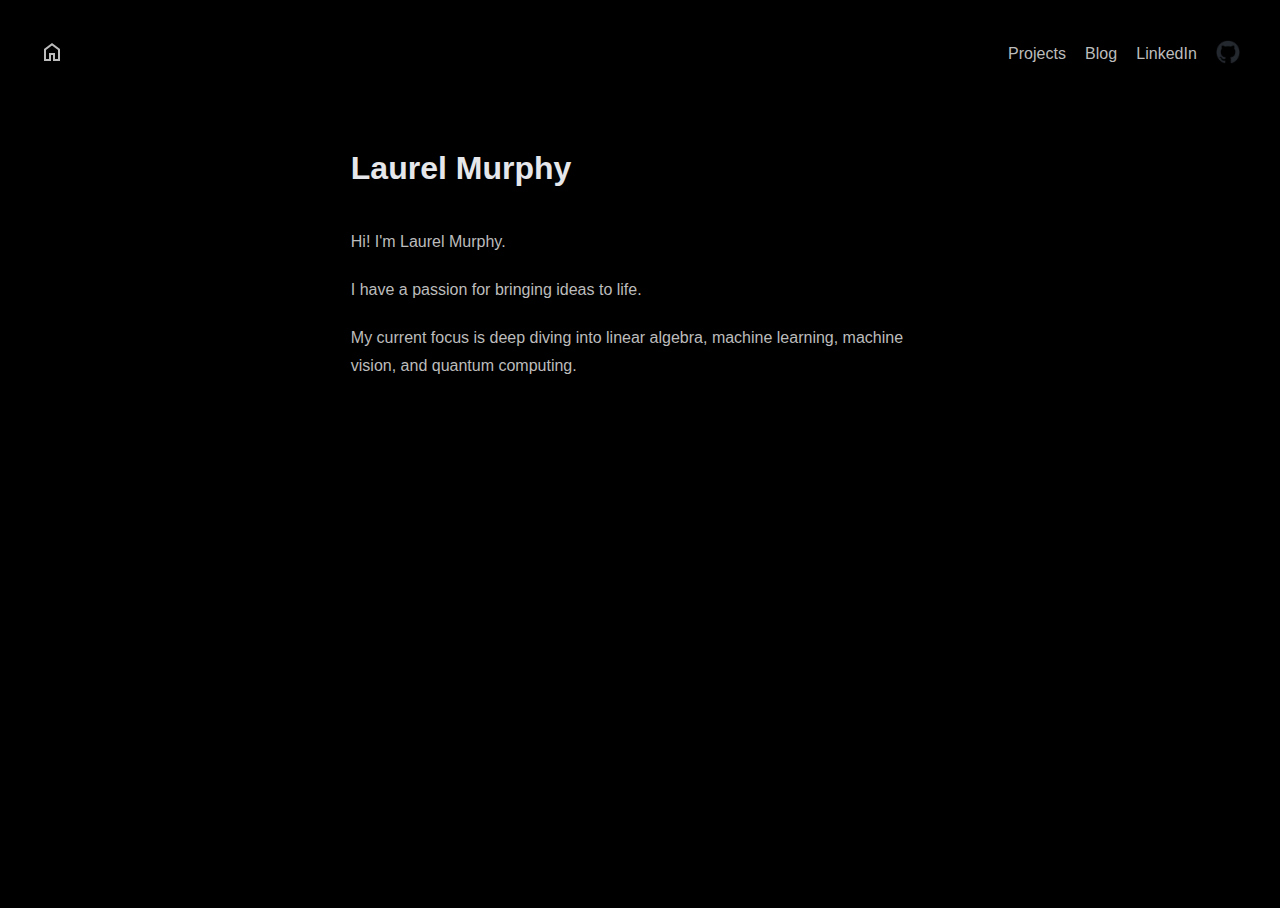
<file: index.html>
<!DOCTYPE html>
<html lang="en">
  <head>
    <meta charset="UTF-8" />
    <meta name="viewport" content="width=device-width, initial-scale=1.0" />
    <title>Laurel Murphy</title>
    <link rel="stylesheet" href="main.css" />
  </head>
  <body>
    <div class="main-page-container">
      <header class="header">
        <nav class="nav">
          <a href="index.html" class="home-specs">
            <img
              class="home-button"
              src="content/home_dark_grey.png"
              alt="cute!"
            />
          </a>

          <div class="right">
            <a href="projects/projects.html">Projects</a>
            <a href="blog/blog.html">Blog</a>
            <a href="https://www.linkedin.com/in/jasper-murphy/">LinkedIn</a>

            <a href="https://github.com/LJMurphyy">
              <img class="gh-logo" src="content/github-mark.png" alt="GitHub" />
            </a>
          </div>
        </nav>
      </header>

      <button id="backToTop">
        <img
          class="up-arrow"
          src="content/arrow_upward_dark_grey.png"
          alt="Up Arrow"
        />
      </button>

      <main class="content-container posx posy">
        <div class="specs m-auto m-bottom">
          <h1 class="name-title m-zero">Laurel Murphy</h1>
        </div>
        <article>
          <div class="specs m-auto m-bottom">
            <p>Hi! I'm Laurel Murphy.</p>
            <p>I have a passion for bringing ideas to life.</p>
            <p>
              My current focus is deep diving into linear algebra, machine
              learning, machine vision, and quantum computing.
            </p>
          </div>
        </article>
      </main>
    </div>
    <script src="main.js" defer></script>
  </body>
</html>
</file>
<file: main.css>
html, body {
    height: 100%;
}

body {
    background-color: #000000;
    color: #bcbcbc; 
    font-family: Arial, Helvetica, sans-serif;
}


body::-webkit-scrollbar {
    width: 8px;       
}
  
body::-webkit-scrollbar-track {
    background: #050505;      
}
  
body::-webkit-scrollbar-thumb {
    background-color: #111;
    border-radius: 20px; 
}

body::-webkit-scrollbar-thumb {
    background-color: #111; 
    border-radius: 20px;   
}

body::-webkit-scrollbar-thumb:hover {
    background-color: #333; 
    border-radius: 20px; 
}

.no-scroll {
    overflow: hidden;
    height: 100vh;
}

a {
    color: #bcbcbc;
    text-decoration: none;
}

a:hover {
    color: #ffffff;
}

article {
    display: block;
}

.name-title {
    color: #E5E7EB;
}

.header {
    padding: 1rem;
    display: block;
}

.nav {
    padding: 1rem;
    width: 100%;
    display: grid;
    grid-template-columns: auto max-content;
    box-sizing: border-box;
}

.right {
    display: grid;
    align-items: center;
    grid-gap: 1.2rem;
    grid-auto-flow: column;
}

.home-specs {
    width: 5%;
}

.home-button {
    width: 1.5rem;
    height: 1.5rem;
}

.home-button:hover {
    content: url(content/home_white.png);
}

.content-container {
    display: block;
}

.posy {
    padding-top: 2.5rem;
    padding-bottom: 2.5rem;
}

.posx {
    padding-left: 1.75rem;
    padding-right: 1.75rem;
}

.m-auto {
    margin: auto;
}

.m-bottom {
    margin-bottom: 2rem;
}

.specs {
    max-width: 65ch;
    font-size: 1rem;
    line-height: 1.75;
}

.m-zero {
    margin: 0;
}

.specs>:first-child {
    margin-top: 0;
}

.specs p {
    margin-top: 1.25em;
    margin-bottom: 1.25em;
}

.gh-logo {
    width: 1.5rem;
    height: 1.5rem;
}

.gh-logo:hover {
    content: url(content/github-mark-white.png);
}

.up-arrow {
    width: 1.5rem;
    height: 1.5rem;
}

#backToTop {
    display: none;
    position: fixed;
    bottom: 2rem;
    right: 2rem;
    padding: 10px 15px;
    z-index: 1000;
    background: none;
    border: none;
    outline: none;
    box-shadow: none;
}

#backToTop img{
    transition: 0.3s;
}

#backToTop:hover img{
    content: url(content/arrow_upward_white.png);
}

.line {
    position: absolute;
    width: 2px; 
    height: 100px;
    height: 100px;
    background: #ffffff; 
    opacity: 1; 
    animation: fall linear infinite; 
}

@keyframes fall {
    0% { 
        transform: translateY(-500px);
        opacity: 35%; 
        transition: ease-out;
    }
    100% { 
        transform: translateY(50vh);
        transform: translateY(-500px); /* Start just above the viewport */
        opacity: 0.4; 
    }
    100% { 
        transform: translateY(100vh); /* Fall to the bottom */
        opacity: 0; 
    }
}
</file>
